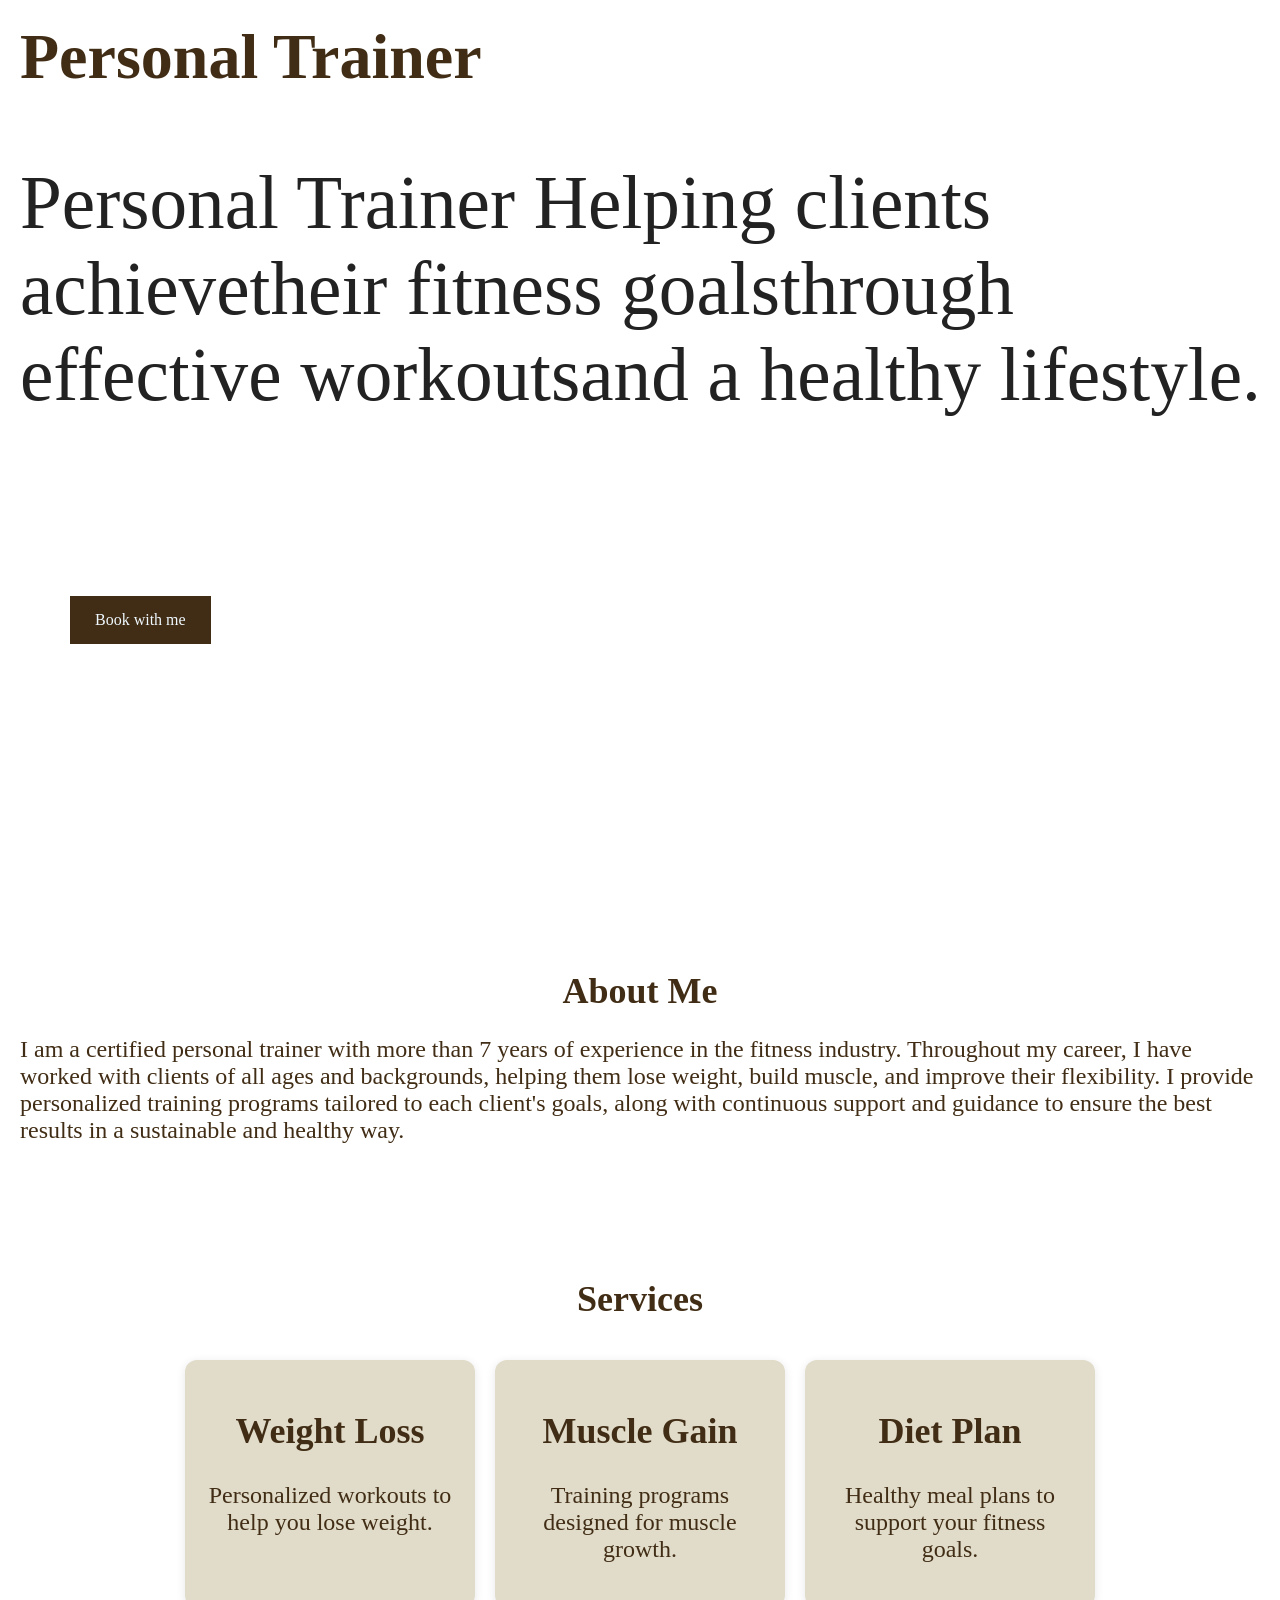
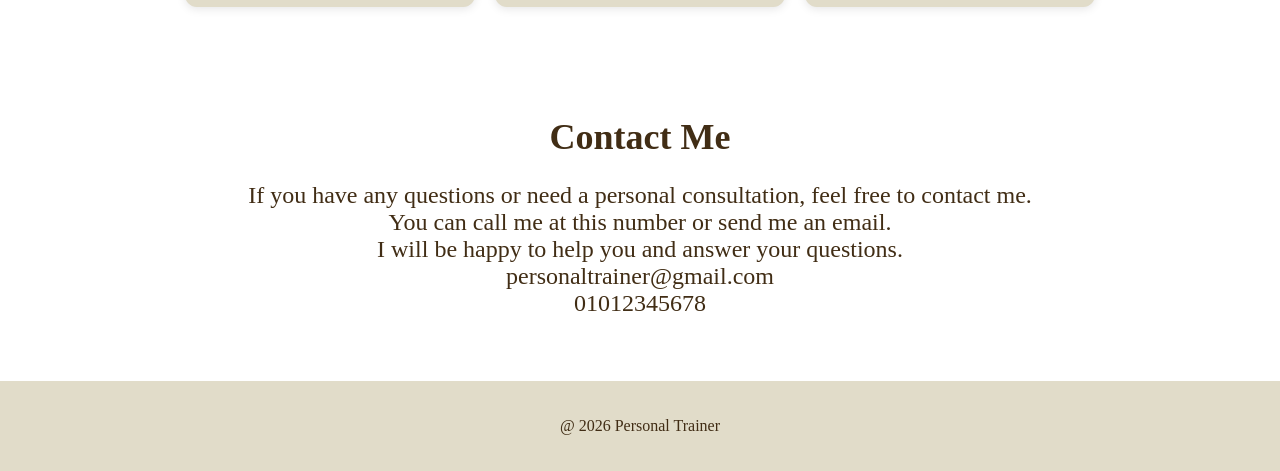
<file: index.html>
<!DOCTYPE html>
<html lang="en"> 
<head>
    <meta charset="UTF-8">
    <meta name="viewport" content="width=device-width, initial-scale=1.0">
    <title>Personal Trainer</title>
    <link rel="stylesheet" href="style.css">
</head>
<body>

    <header>
        <h1>Personal Trainer</h1>
        <P>Personal Trainer Helping clients achievetheir fitness goalsthrough effective workoutsand a healthy lifestyle.</P>
        
        <a href="booking.html" class="buy-btn">Book with me</a>
        <nav>
            <a href="#About Me">About Me</a>
            <a href="#Services">Services</a>
           <a href="#contact"> Contact Me</a>
        </nav>
    </header>

<section id="About Me" class="About Me">
       <h1 id="title">About Me</h1>
        <p>I am a certified personal trainer with more than 7 years of experience in the fitness industry. Throughout my career, I have worked with clients of all ages and backgrounds, helping them lose weight, build muscle, and improve their flexibility. I provide personalized training programs tailored to each client's goals, along with continuous support and guidance to ensure the best results in a sustainable and healthy way.
</p>


</section>
    
<section id="Services" class="Services">
          <h1 id="title">Services</h1>

      <div class="cards">

            <div class="card">
                 
                <h2>Weight Loss</h2>
                    <p> Personalized workouts to help you lose weight.</p>

            </div>

        <div class="card">
                 
                <h2>Muscle Gain</h2>
                    <p>Training programs designed for muscle growth.</p>

         </div>
   
        <div class="card">
                  <h2>Diet Plan</h2> 
                      <P>Healthy meal plans to support your fitness goals.</P>

        </div>
   
      </div>

</section>

<section id="contact" class="contact">
    <h1 id="title"> Contact Me</h1>
    <p>If you have any questions or need a personal consultation, feel free to contact me.<br>

        You can call me at this number or send me an email.<br>

       I will be happy to help you and answer your questions.<br>

        personaltrainer@gmail.com<br>
        01012345678
    </p>
        

</section>

<footer>
          <p>@ 2026 Personal Trainer </p>
</footer>




















    

</body>
</html>
</file>
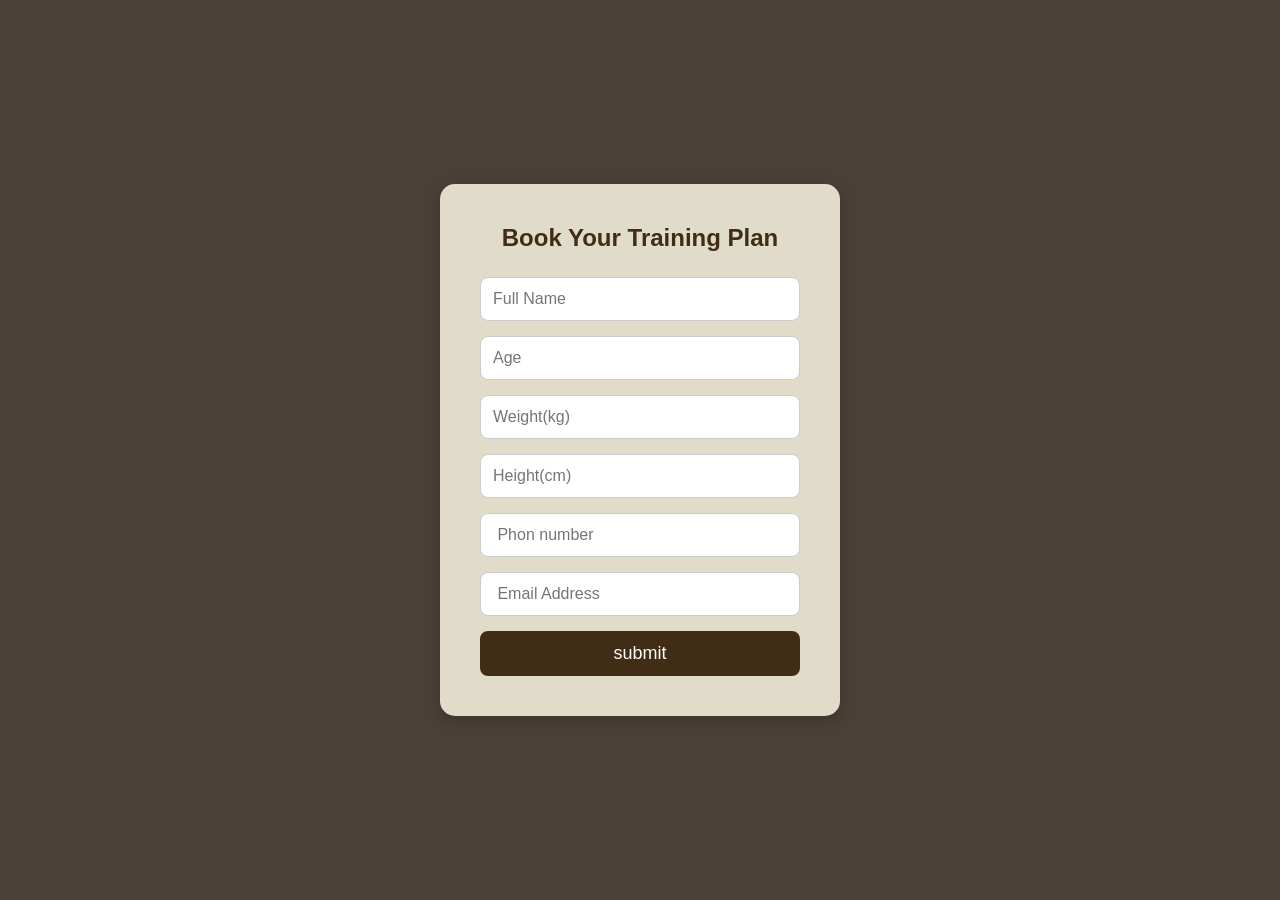
<file: booking.html>
<!DOCTYPE html>
<html lang="en">
<head>
    <meta charset="UTF-8">
    <meta name="viewport" content="width=device-width, initial-scale=1.0">
    <title>Booking Form</title>
    <link rel="stylesheet" href="booking.css">


     <link rel="preconnect" href="https://fonts.googleapis.com">
      <link rel="preconnect" href="https://fonts.gstatic.com" crossorigin>
      <link href="https://fonts.googleapis.com/css2?family=Poppins:wght@300;400;600&family=Playfair+Display:wght@700&display=swap" rel="stylesheet">
</head>
<body>

    <section class="form-section">

        <h2>Book Your Training Plan</h2>

        <form>

            <input type="text" placeholder="Full Name" required>

            <input type="number" placeholder="Age" required>

            <input type="number" placeholder="Weight(kg)" required>

            <input type="number" placeholder="Height(cm)" required>

            <input type="tel" placeholder=" Phon number" required>

            <input type="email" placeholder=" Email Address " required>

            <button type="submit">submit</button>

        </form>

    </section>

</body>
</html>
</file>
<file: style.css>
html {
    scroll-behavior: smooth;
}

body, html {
    margin: 0;
    padding: 0;
    height: 100%;
    direction: ltr;
    text-align: left;
}

header {
    position: relative;
    height: 100vh;
    background: url('https://media.istockphoto.com/id/674671588/photo/young-attractive-woman-in-adho-mukha-svanasana-pose-white-studi.jpg?s=612x612&w=0&k=20&c=PXQNjs18qeUE5w-RKUvADJsBkWlkIddqw6kbY4Z_zZg=') no-repeat center center/cover;
    color: white;
    display: flex;
    flex-direction: column;
    justify-content: center;
    align-items: flex-start;
    padding: 0 50px;
}

header h1 {
    font-size: 4em;
    margin: 0;
    position: absolute;
    top: 20px;
    left: 20px;
    color: #412D15;
}

header p {
    font-size: 4.7em;
    margin-top: 60px;
    position: absolute;
    left: 20px;
    top: 100px;
    color: #222;
}

.buy-btn {
    margin-top: 340px;
    margin-left: 20px;
    padding: 15px 25px;
    background-color:#412D15;
    border: none;
    cursor: pointer;
    font-size: 1em;
    color: aliceblue;
    display: inline-block;
    text-decoration: none;
}

.buy-btn:hover{
    background-color: #E1DCC9;
}

nav {
    position: absolute;
    top: 30px;
    right: 20px;
}

nav a {
    color: white;
    margin-left: 20px;
    text-decoration: none;
    font-size: 1em;
}

nav a:hover{
      color: #E1DCC9;
}

section{
    padding: 40px 20px;
    justify-content: flex-start;
    text-align: left;
    direction: ltr;
    font-size: x-large;
    color: #412D15;
}

.cards {
    display: flex;
    justify-content: center;
    gap: 20px;
    flex-wrap: wrap;
    margin-top: 40px;
}

#title {
       text-align: center;
       width: 100%;
       margin-bottom: 20px;
}

.card {
    background-color: white;
    padding: 20px;
    width: 250px;
    border-radius: 12px;
    box-shadow: 0 2px 10px rgba(0,0,0,0.1);
    background-color: #E1DCC9;
    color: #412D15;
    text-align: center;
}
   
.contact {
    text-align: center;
}

footer {
    text-align: center;
    padding: 20px;
    background-color:#E1DCC9;
    color:#412D15;
}
 
@media (max-width: 1200px) {
    header h1 {
        font-size: 2.8em; 
    }
    header p {
        font-size: 2.8em; 
        top: 90px;
    }
    .buy-btn {
        margin-top: 250px; 
    }
}

@media (max-width: 768px) {
    header h1 {
        font-size: 2em;
        top: 15px;
        left: 15px;
    }
    header p {
        font-size: 1.6em;
        top: 70px;
        left: 15px;
    }
    .buy-btn {
        margin-top: 200px;
        font-size: 0.9em;
        padding: 10px 20px;
    }
    nav a {
        margin-left: 10px;
        font-size: 0.9em;
    }
}
</file>
<file: booking.css>
*{
    margin: 0;
    padding: 0;
    box-sizing: border-box;
}

body{
    font-family: Arial, Helvetica, sans-serif;
    background:#4B4038;
    display: flex;
    justify-content: center;
    align-items: center;
    min-height: 100vh;
}

.form-section{
    background-color:#E1DCC9;
    padding: 40px;
    border-radius: 15px;
    width: 400px;
    box-shadow: 0 4px 15px rgba(0,0,0,0.2);
    text-align: center;
}

.form-section h2{
    margin-bottom: 25px;
    color: #412D15;
}

form{
    display: flex;
    flex-direction: column;
    gap: 15px;
}

input{
    padding: 12px;
    border: 1px solid #ccc;
    border-radius: 8px;
    font-size: 16px;
}

input:focus{
    outline: none;
    border-color:#333;
}

button{
    padding: 12px;
    border: none;
    border-radius: 8px;
    background-color:#412D15;
    color: white;
    font-size: 18px;
    cursor: pointer;
    transition: 0.3s;
}

button:hover{
    background-color: #9A8678;
}
</file>
